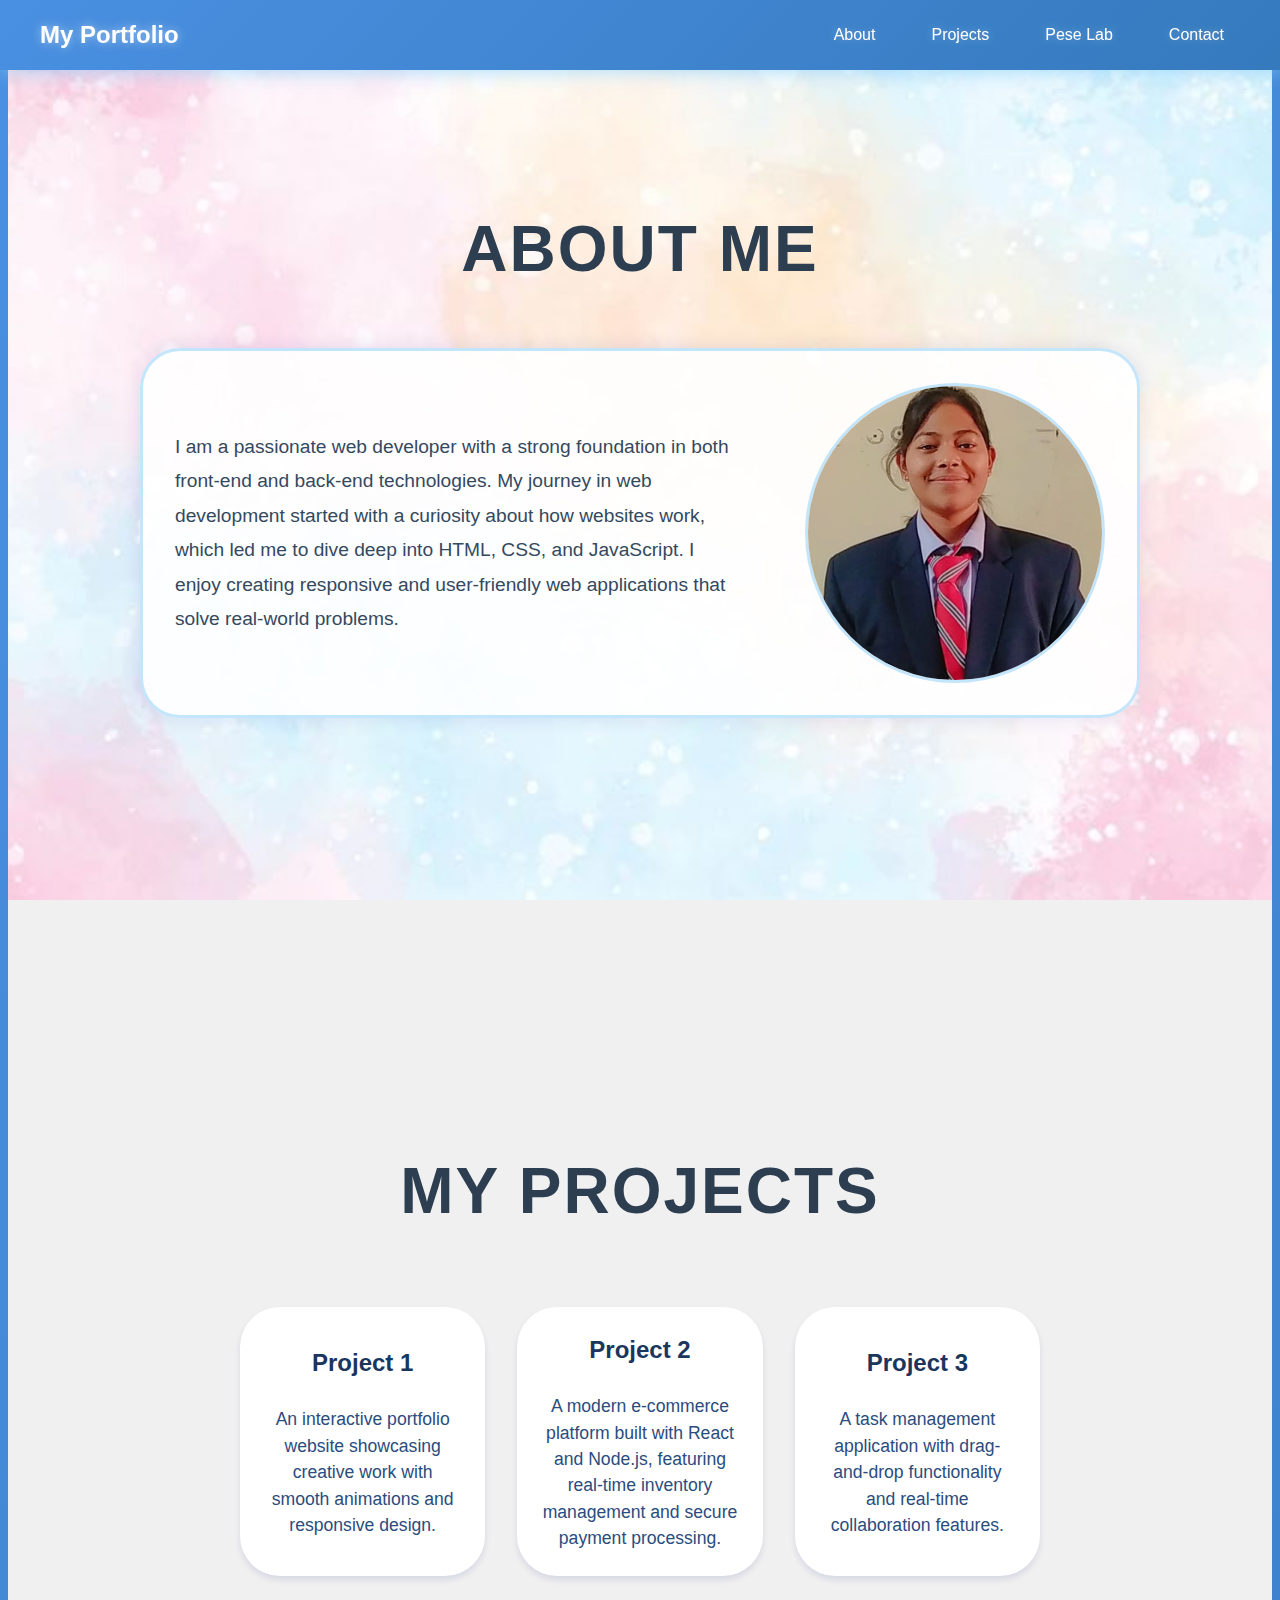
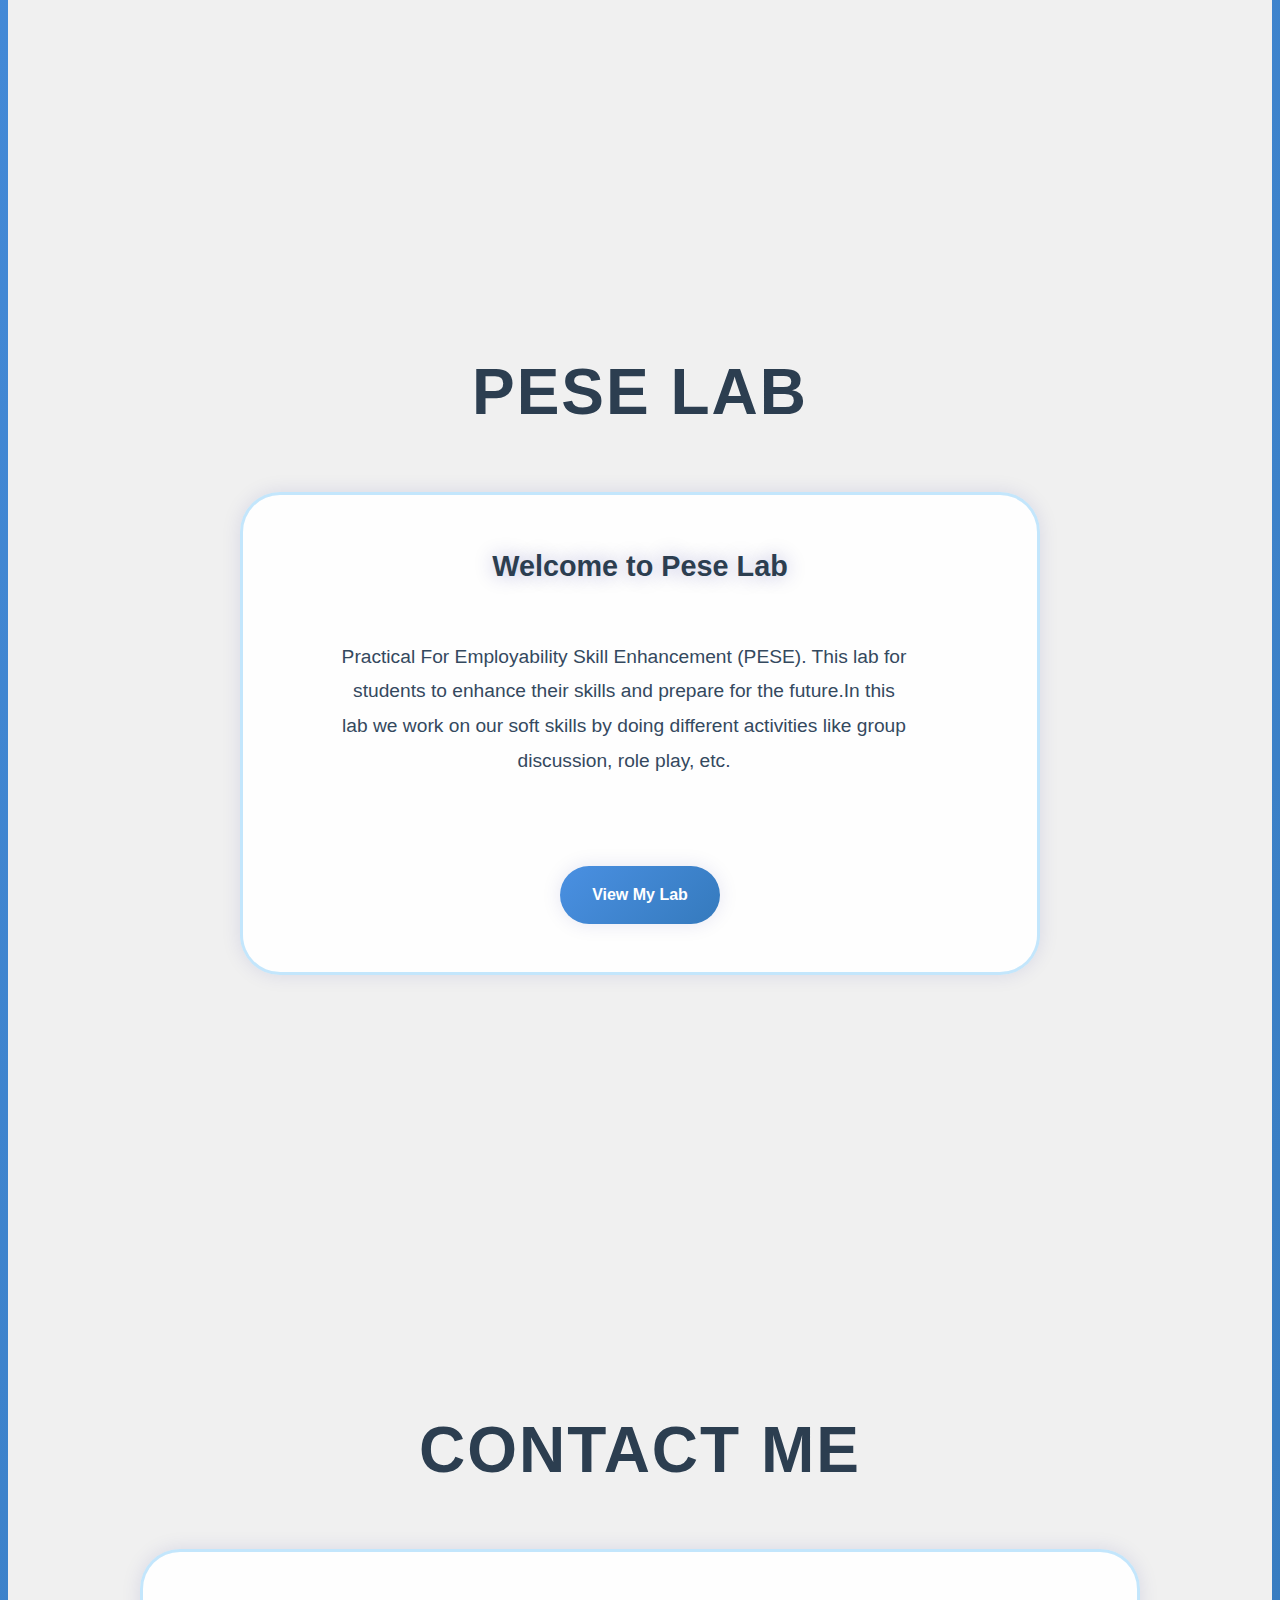
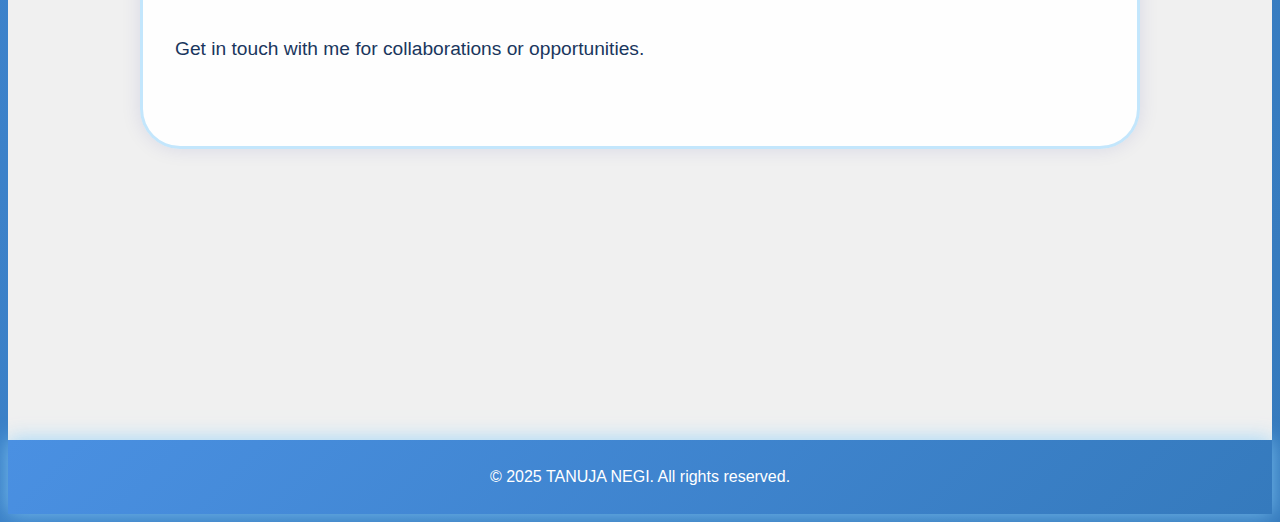
<file: index.html>
<!DOCTYPE html>
<html lang="en">
<head>
  <meta charset="UTF-8" />
  <meta name="viewport" content="width=device-width, initial-scale=1.0" />
  <title>My Portfolio</title>
  <link rel="stylesheet" href="css/style.css" />
</head>
<body>
  <header>
    <nav>
      <h1>My Portfolio</h1>
      <ul>
        <li><a href="#about">About</a></li>
        <li><a href="#projects">Projects</a></li>
        <li><a href="#peselab">Pese Lab</a></li>
        <li><a href="#contact">Contact</a></li>
      </ul>
    </nav>
  </header>

  <section id="about">
    <h1 class="section-title">ABOUT ME</h1>
    <div class="section-content">
      <p>
        I am a passionate web developer with a strong foundation in both front-end and back-end technologies. 
        My journey in web development started with a curiosity about how websites work, which led me to dive 
        deep into HTML, CSS, and JavaScript. I enjoy creating responsive and user-friendly web applications 
        that solve real-world problems.
      </p>
      <img src="assets/images/mypic1.jpg" alt="Tanuja Negi" class="profile-image">
    </div>
  </section>

  <section id="projects">
    <h1 class="section-title">MY PROJECTS</h1>
    <div class="project-grid">
      <div class="project-card">
        <h3>Project 1</h3>
        <p>An interactive portfolio website showcasing creative work with smooth animations and responsive design.</p>
      </div>
      <div class="project-card">
        <h3>Project 2</h3>
        <p>A modern e-commerce platform built with React and Node.js, featuring real-time inventory management and secure payment processing.</p>
      </div>
      <div class="project-card">
        <h3>Project 3</h3>
        <p>A task management application with drag-and-drop functionality and real-time collaboration features.</p>
      </div>
    </div>
  </section>

  <section id="peselab">
    <h1 class="section-title">PESE LAB</h1>
    <div class="section-content">
      <div class="lab-content">
        <h2>Welcome to Pese Lab</h2>
        <p>Practical For Employability Skill Enhancement (PESE). This lab for students to enhance their skills and prepare for the future.In this lab we work on our soft skills by doing different activities like group discussion, role play, etc.</p>
        <a href="peselab-videos.html" class="view-lab">View My Lab</a>
      </div>
    </div>
  </section>

  <section id="contact">
    <h1 class="section-title">CONTACT ME</h1>
    <div class="section-content">
      <p>Get in touch with me for collaborations or opportunities.</p>
    </div>
  </section>

  <footer>
    <p>&copy; 2025 TANUJA NEGI. All rights reserved.</p>
  </footer>

  <script src="js/script.js"></script>
</body>
</html>
</file>
<file: css/style.css>
/* Reset & Base Styles */
* {
  margin: 0;
  padding: 0;
  box-sizing: border-box;
}

.background-text {
  display: none;
}

body {
  font-family: Arial, sans-serif;
  line-height: 1.6;
  background-color: #f0f0f0; /* Fallback color */
  background-image: url('/assets/images/bg3.jpg');
  background-position: center center;
  background-repeat: no-repeat;
  background-attachment: fixed;
  background-size: cover;
  min-height: 100vh;
  width: 100%;
  color: #2c3e50;
  position: relative;
  image-rendering: auto;
  -webkit-font-smoothing: antialiased;
  -moz-osx-font-smoothing: grayscale;
  border: 8px solid;
  border-image: linear-gradient(135deg, #4a90e2, #357abd) 1;
  box-shadow: 0 0 20px rgba(135, 206, 250, 0.6);
  animation: glow 3s infinite;
}

/* Remove continuous glow animation */
@keyframes glow {
  0% {
    box-shadow: 0 0 20px rgba(135, 206, 250, 0.6);
  }
  50% {
    box-shadow: 0 0 30px rgba(135, 206, 250, 0.8);
  }
  100% {
    box-shadow: 0 0 20px rgba(135, 206, 250, 0.6);
  }
}

@keyframes textGlow {
  0% {
    text-shadow: 0 0 20px rgba(0, 0, 139, 0.3);
  }
  50% {
    text-shadow: 0 0 30px rgba(0, 0, 139, 0.5);
  }
  100% {
    text-shadow: 0 0 20px rgba(0, 0, 139, 0.3);
  }
}

section {
  min-height: 100vh;
  padding: 4rem 1rem;
  position: relative;
  display: flex;
  flex-direction: column;
  align-items: center;
  justify-content: center;
}

.section-title {
  font-size: 4rem;
  font-weight: 900;
  color: #2c3e50;
  margin-bottom: 2rem;
  text-align: center;
  text-shadow: none;
  transition: all 0.3s ease;
  letter-spacing: 2px;
}

.section-title:hover {
  text-shadow: 0 0 20px rgba(0, 0, 139, 0.3);
  animation: textGlow 3s infinite;
}

.video-container {
  width: 50%;
  max-width: 450px;
  margin: 0;
  border-radius: 20px;
  overflow: hidden;
  box-shadow: 0 0 20px rgba(0, 0, 139, 0.2);
  flex-shrink: 0;
}

.video-container video {
  width: 60%;
  height: auto;
  display: block;
  border-radius: 20px;
  aspect-ratio: 16/9;
  object-fit: cover;
}

.section-content {
  background: rgba(255, 255, 255, 0.9);
  padding: 2rem;
  border-radius: 40px;
  box-shadow: 0 0 20px rgba(0, 0, 139, 0.1);
  max-width: 1000px;
  width: 90%;
  transition: all 0.3s ease;
  transform: translateY(0);
  margin-top: 1rem;
  min-height: 200px;
  display: flex;
  flex-direction: row;
  align-items: center;
  justify-content: space-between;
  gap: 2rem;
  border: 3px solid rgba(135, 206, 250, 0.5);
}

.section-content:hover {
  transform: translateY(-10px);
  box-shadow: 0 0 30px rgba(0, 0, 139, 0.4),
              0 10px 20px rgba(0, 0, 139, 0.2);
  background: rgba(255, 255, 255, 0.95);
  animation: glow 3s infinite;
  border: 3px solid rgba(135, 206, 250, 0.8);
}

.section-content p {
  font-size: 1.2rem;
  line-height: 1.6;
  color: #1a365d;
  text-align: left;
  margin-bottom: 0;
  flex: 1;
  padding-right: 2rem;
}

/* Header Navigation */
header {
  position: fixed;
  top: 0;
  left: 0;
  right: 0;
  background: linear-gradient(135deg, #4a90e2, #357abd);
  color: #fff;
  padding: 1rem;
  z-index: 1000;
  box-shadow: 0 0 20px rgba(135, 206, 250, 0.8);
  animation: glow 3s infinite;
}
nav {
  display: flex;
  justify-content: space-between;
  align-items: center;
  max-width: 1200px;
  margin: 0 auto;
}
nav h1 {
  font-size: 1.5rem;
  text-shadow: 0 0 10px rgba(255, 255, 255, 0.5);
}
nav ul {
  display: flex;
  gap: 1.5rem;
  list-style: none;
}
nav ul li a {
  color: white;
  text-decoration: none;
  padding: 0.5rem 1rem;
  border-radius: 4px;
  transition: all 0.3s ease;
  text-shadow: 0 0 10px rgba(255, 255, 255, 0.3);
}
nav ul li a:hover {
  background-color: rgba(255, 255, 255, 0.2);
  box-shadow: 0 0 20px rgba(255, 255, 255, 0.6);
  text-shadow: 0 0 15px rgba(255, 255, 255, 0.8);
}

/* Home Section */
#home {
  margin-top: 60px;
}

/* About Section */
#about {
  /* Removing the background gradient */
}

#about .section-content {
  display: flex;
  align-items: center;
  gap: 2rem;
}

#about .section-content p {
  flex: 1;
  font-size: 1.2rem;
  line-height: 1.8;
  color: #34495e;
}

.profile-image {
  width: 300px;
  height: 300px;
  border-radius: 50%;
  object-fit: cover;
  border: 3px solid rgba(135, 206, 250, 0.5);
  transition: all 0.3s ease;
}

.profile-image:hover {
  border: 3px solid rgba(135, 206, 250, 0.8);
  transform: scale(1.05);
  box-shadow: 0 0 30px rgba(0, 0, 139, 0.4);
}

/* Projects Section */
#projects {
  /* Removing the background gradient */
}

.project-grid {
  display: grid;
  gap: 2rem;
  grid-template-columns: repeat(3, 1fr);
  margin-top: 2rem;
  max-width: 800px;
  width: 90%;
}

.project-card {
  background: white;
  padding: 1.5rem;
  border-radius: 40px;
  box-shadow: 0 4px 6px rgba(0, 0, 139, 0.1);
  transition: all 0.3s ease;
  display: flex;
  flex-direction: column;
  align-items: center;
  text-align: center;
  min-height: 200px;
  justify-content: center;
}

.project-card:hover {
  transform: translateY(-10px);
  box-shadow: 0 0 30px rgba(0, 0, 139, 0.4);
  animation: glow 3s infinite;
}

.project-card h3 {
  font-size: 1.5rem;
  color: #1a365d;
  margin-bottom: 1rem;
  padding-bottom: 0.5rem;
  width: 100%;
}

.project-card p {
  font-size: 1.1rem;
  line-height: 1.5;
  color: #2b4c7e;
}

/* Footer */
footer {
  background: linear-gradient(135deg, #4a90e2, #357abd);
  color: white;
  text-align: center;
  padding: 1.5rem;
  margin-top: 2rem;
  box-shadow: 0 0 20px rgba(135, 206, 250, 0.8);
  animation: glow 3s infinite;
}

@media (max-width: 768px) {
  .section-content {
    flex-direction: column;
  }
  
  .section-content p {
    padding-right: 0;
    text-align: center;
  }
  
  .video-container {
    margin: 0 auto;
  }
  
  #about .section-content {
    flex-direction: column;
    text-align: center;
  }
  
  .profile-image {
    width: 250px;
    height: 250px;
    margin: 0 auto;
  }
}

.lab-content {
  display: grid;
  grid-template-columns: repeat(2, 1fr);
  gap: 2rem;
  width: 100%;
  margin-bottom: 2rem;
  padding: 1rem;
}

.lab-content h2 {
  font-size: 2.5rem;
  color: #2c3e50;
  margin-bottom: 1.5rem;
  text-shadow: 0 0 20px rgba(0, 0, 139, 0.3);
}

.lab-features {
  display: grid;
  grid-template-columns: repeat(3, 1fr);
  gap: 2rem;
  margin-top: 3rem;
}

.feature-card {
  background: rgba(255, 255, 255, 0.9);
  padding: 2rem;
  border-radius: 20px;
  box-shadow: 0 0 20px rgba(3, 3, 81, 0.1);
  transition: all 0.3s ease;
}

.feature-card:hover {
  transform: translateY(-10px);
  box-shadow: 0 0 30px rgba(0, 0, 139, 0.4);
  animation: glow 3s infinite;
}

.feature-card h3 {
  font-size: 1.5rem;
  color: #2c3e50;
  margin-bottom: 1rem;
  text-shadow: none;
  transition: all 0.3s ease;
}

.feature-card:hover h3 {
  text-shadow: 0 0 15px rgba(0, 0, 139, 0.3);
  animation: textGlow 3s infinite;
}

.feature-card p {
  color: #34495e;
  line-height: 1.6;
}

nav ul li a.active {
  background-color: rgba(255, 255, 255, 0.3);
  box-shadow: 0 0 20px rgba(255, 255, 255, 0.6);
  text-shadow: 0 0 15px rgba(255, 255, 255, 0.8);
}

@media (max-width: 768px) {
  .lab-features {
    grid-template-columns: 1fr;
  }
}

.view-lab {
  display: inline-block;
  margin-top: 2rem;
  padding: 1rem 2rem;
  background: linear-gradient(135deg, #4a90e2, #357abd);
  color: white;
  text-decoration: none;
  border-radius: 30px;
  font-weight: bold;
  transition: all 0.3s ease;
  box-shadow: 0 0 20px rgba(0, 0, 139, 0.1);
}

.view-videos-btn {
  display: inline-block;
  margin-top: 2rem;
  padding: 1rem 2rem;
  background: linear-gradient(135deg, #4a90e2, #357abd);
  color: white;
  text-decoration: none;
  border-radius: 30px;
  font-weight: bold;
  transition: all 0.3s ease;
  box-shadow: 0 0 20px rgba(0, 0, 139, 0.1);
}

.view-videos-btn:hover {
  transform: translateY(-5px);
  box-shadow: 0 0 30px rgba(0, 0, 139, 0.4);
  background: linear-gradient(135deg, #357abd, #4a90e2);
  animation: glow 3s infinite;
}

.video-gallery {
  display: flex;
  flex-direction: row;
  justify-content: center;
  align-items: center;
  gap: 20px;
  width: 100%;
  padding: 20px;
  flex-wrap: nowrap;
}

.video-item {
  flex: 0 0 300px;
  padding: 15px;
  transition: all 0.3s ease;
  display: flex;
  flex-direction: column;
  align-items: center;
}

.video-container {
  width: 100%;
  margin: 0;
  border-radius: 20px;
  overflow: hidden;
  display: flex;
  justify-content: center;
}

.video-container video {
  width: 100%;
  height: auto;
  display: block;
  border-radius: 20px;
  aspect-ratio: 16/9;
  object-fit: cover;
}

.video-item h2 {
  font-size: 1.3rem;
  color: #2c3e50;
  margin-bottom: 1rem;
  text-align: center;
  text-shadow: none;
  transition: all 0.3s ease;
  width: 100%;
}

.lab-activities, .lab-outcomes {
  list-style-type: none;
  padding: 0;
  margin: 1rem 0;
}

.lab-activities li, .lab-outcomes li {
  margin: 0.8rem 0;
  padding: 0.5rem 1rem;
  background: rgba(255, 255, 255, 0.9);
  border-radius: 10px;
  box-shadow: 0 2px 5px rgba(0, 0, 0, 0.1);
  transition: all 0.3s ease;
}

.lab-activities li:hover, .lab-outcomes li:hover {
  transform: translateX(10px);
  box-shadow: 0 0 20px rgba(135, 206, 250, 0.4);
}

.lab-activities li strong {
  color: #4a90e2;
  margin-right: 0.5rem;
}

#peselab-summary h2 {
  color: #2c3e50;
  margin: 1.5rem 0 1rem;
  font-size: 2rem;
  text-shadow: 0 0 15px rgba(135, 206, 250, 0.3);
}

#peselab-summary h3 {
  color: #357abd;
  margin: 1.2rem 0 0.8rem;
  font-size: 1.5rem;
}

#peselab-summary p {
  line-height: 1.8;
  color: #34495e;
  margin-bottom: 1.5rem;
}

#peselab-summary .section-content {
  display: flex;
  flex-direction: column;
  align-items: center;
  justify-content: center;
  width: 100%;
  max-width: 1200px;
  margin: 0 auto;
  padding: 2rem;
  background: rgba(255, 255, 255, 0.9);
  border-radius: 40px;
  box-shadow: 0 0 20px rgba(0, 0, 139, 0.1);
  transition: all 0.3s ease;
  transform: translateY(0);
  margin-top: 1rem;
  min-height: 200px;
  border: 3px solid rgba(135, 206, 250, 0.5);
}

.lab-content {
  display: grid;
  grid-template-columns: repeat(2, 1fr);
  gap: 2rem;
  width: 100%;
  margin-bottom: 2rem;
  padding: 1rem;
}

.lab-subsection {
  background: rgba(255, 255, 255, 0.9);
  padding: 2rem;
  border-radius: 20px;
  box-shadow: 0 0 20px rgba(0, 0, 139, 0.1);
  transition: all 0.3s ease;
  height: 100%;
  display: flex;
  flex-direction: column;
}

.key-learning {
  margin-top: 2rem;
  padding: 1.5rem;
  background: rgba(255, 255, 255, 0.95);
  border-radius: 15px;
  box-shadow: 0 0 20px rgba(0, 0, 139, 0.1);
  transition: all 0.3s ease;
}

.key-learning:hover {
  transform: translateY(-5px);
  box-shadow: 0 0 30px rgba(135, 206, 250, 0.4);
  animation: glow 3s infinite;
}

.key-learning h3 {
  color: #2c3e50;
  margin-bottom: 1.2rem;
  font-size: 1.5rem;
  text-shadow: 0 0 15px rgba(135, 206, 250, 0.3);
}

.learning-points {
  list-style-type: none;
  padding: 0;
  margin: 0;
}

.learning-points li {
  margin: 0.8rem 0;
  padding: 0.8rem 1.2rem;
  background: rgba(255, 255, 255, 0.95);
  border-radius: 10px;
  box-shadow: 0 2px 5px rgba(0, 0, 0, 0.1);
  transition: all 0.3s ease;
}

.learning-points li:hover {
  transform: translateX(10px);
  box-shadow: 0 0 20px rgba(135, 206, 250, 0.4);
}

.learning-points li strong {
  color: #4a90e2;
  margin-right: 0.5rem;
}

/* Center align Contact section */
#contact {
  display: flex;
  flex-direction: column;
  align-items: center;
  justify-content: center;
  min-height: 100vh;
  padding: 4rem 1rem 2rem 1rem;
}

.contact-form {
  display: flex;
  flex-direction: column;
  align-items: center;
  gap: 1.5rem;
  width: 100%;
  max-width: 600px;
  margin: 0 auto;
}

.contact-form input,
.contact-form textarea {
  width: 100%;
  padding: 1rem;
  border: 1px solid rgba(255, 255, 255, 0.2);
  border-radius: 5px;
  background: rgba(255, 255, 255, 0.1);
  color: #fff;
  font-size: 1rem;
}

.contact-form button {
  padding: 1rem 2rem;
  background: #007bff;
  color: white;
  border: none;
  border-radius: 5px;
  cursor: pointer;
  font-size: 1rem;
  transition: background 0.3s ease;
}

.contact-form button:hover {
  background: #0056b3;
}

/* Center align video gallery */
.video-gallery {
  display: flex;
  flex-direction: column;
  align-items: center;
  gap: 2rem;
  width: 100%;
}

.video-item {
  width: 100%;
  max-width: 800px;
  text-align: center;
}

.video-container {
  width: 100%;
  margin: 0;
  border-radius: 20px;
  overflow: hidden;
}

.video-container video {
  width: 100%;
  height: auto;
  display: block;
  border-radius: 20px;
  aspect-ratio: 16/9;
  object-fit: cover;
}

#peselab {
  display: flex;
  flex-direction: column;
  align-items: center;
  justify-content: center;
  min-height: 100vh;
  padding: 4rem 1rem;
}

#peselab .section-content {
  display: flex;
  flex-direction: column;
  align-items: center;
  justify-content: center;
  text-align: center;
  width: 100%;
  max-width: 800px;
  margin: 0 auto;
  padding: 2rem;
  background: rgba(255, 255, 255, 0.9);
  border-radius: 40px;
  box-shadow: 0 0 20px rgba(0, 0, 139, 0.1);
  transition: all 0.3s ease;
  transform: translateY(0);
  margin-top: 1rem;
  min-height: 200px;
  border: 3px solid rgba(135, 206, 250, 0.5);
}

#peselab .section-content:hover {
  transform: translateY(-10px);
  box-shadow: 0 0 30px rgba(0, 0, 139, 0.4),
              0 10px 20px rgba(0, 0, 139, 0.2);
  background: rgba(255, 255, 255, 0.95);
  animation: glow 3s infinite;
  border: 3px solid rgba(135, 206, 250, 0.8);
}

#peselab .lab-content {
  display: flex;
  flex-direction: column;
  align-items: center;
  text-align: center;
  width: 100%;
  margin: 0 auto;
}

#peselab .lab-content h2 {
  color: #2c3e50;
  margin-bottom: 1.2rem;
  font-size: 1.8rem;
  text-align: center;
  width: 100%;
}

#peselab .lab-content p {
  line-height: 1.8;
  color: #34495e;
  margin-bottom: 1.5rem;
  text-align: center;
  max-width: 600px;
  margin-left: auto;
  margin-right: auto;
  width: 100%;
}

#peselab .view-lab {
  display: inline-block;
  margin-top: 2rem;
  padding: 1rem 2rem;
  background: linear-gradient(135deg, #4a90e2, #357abd);
  color: white;
  text-decoration: none;
  border-radius: 30px;
  font-weight: bold;
  transition: all 0.3s ease;
  box-shadow: 0 0 20px rgba(0, 0, 139, 0.1);
  text-align: center;
}

/* Center Lab 5 section */
.lab-subsection:nth-child(5) {
  grid-column: 1 / -1;
  max-width: 800px;
  margin: 0 auto;
  text-align: center;
  background: rgba(255, 255, 255, 0.95);
  border: 2px solid rgba(135, 206, 250, 0.3);
}

.lab-subsection:nth-child(5) h2,
.lab-subsection:nth-child(5) p,
.lab-subsection:nth-child(5) h3,
.lab-subsection:nth-child(5) .learning-points {
  text-align: center;
}

.lab-subsection:nth-child(5) .learning-points li {
  display: inline-block;
  margin: 0.5rem;
  text-align: left;
}

.social-links {
  display: flex;
  gap: 2rem;
  margin-top: 2rem;
  justify-content: center;
  width: 100%;
  max-width: 1000px;
  flex-wrap: wrap;
}

.social-image {
  width: 150px;
  height: 150px;
  border-radius: 50%;
  object-fit: cover;
  margin-bottom: 1rem;
  border: 3px solid rgba(135, 206, 250, 0.5);
  transition: all 0.3s ease;
}

.social-image:hover {
  transform: scale(1.05);
  border: 3px solid rgba(135, 206, 250, 0.8);
  box-shadow: 0 0 30px rgba(0, 0, 139, 0.4);
}

.social-section {
  display: flex;
  flex-direction: column;
  align-items: center;
  gap: 1rem;
  padding: 2rem;
  background: rgba(255, 255, 255, 0.9);
  border-radius: 20px;
  box-shadow: 0 0 20px rgba(0, 0, 139, 0.1);
  transition: all 0.3s ease;
  min-width: 200px;
  flex: 1;
  max-width: 300px;
}

.social-section:hover {
  transform: translateY(-5px);
  box-shadow: 0 0 30px rgba(0, 0, 139, 0.4);
  animation: glow 3s infinite;
}

.social-section h3 {
  color: #2c3e50;
  font-size: 1.5rem;
  margin-bottom: 0.5rem;
  text-align: center;
}

.social-link {
  display: flex;
  align-items: center;
  gap: 0.5rem;
  padding: 1rem 2rem;
  background: linear-gradient(135deg, #4a90e2, #357abd);
  color: white;
  text-decoration: none;
  border-radius: 30px;
  font-weight: bold;
  transition: all 0.3s ease;
  box-shadow: 0 0 20px rgba(0, 0, 139, 0.1);
  width: 100%;
  justify-content: center;
}

.social-link:hover {
  transform: translateY(-5px);
  box-shadow: 0 0 30px rgba(0, 0, 139, 0.4);
  background: linear-gradient(135deg, #357abd, #4a90e2);
  animation: glow 3s infinite;
}

.social-link i {
  font-size: 1.5rem;
}

/* Resume Section Styles */
#resume {
  display: flex;
  flex-direction: column;
  align-items: center;
  justify-content: center;
  min-height: 50vh;
  padding: 2rem 1rem 4rem 1rem;
}

.resume-buttons {
  display: flex;
  gap: 2rem;
  margin-top: 1rem;
}

.resume-btn {
  display: flex;
  align-items: center;
  gap: 0.5rem;
  padding: 1.5rem 3rem;
  background: linear-gradient(135deg, #4a90e2, #357abd);
  color: white;
  text-decoration: none;
  border-radius: 30px;
  font-weight: bold;
  font-size: 1.2rem;
  transition: all 0.3s ease;
  box-shadow: 0 0 20px rgba(0, 0, 139, 0.1);
}

.resume-btn:hover {
  transform: translateY(-5px);
  box-shadow: 0 0 30px rgba(0, 0, 139, 0.4);
  background: linear-gradient(135deg, #357abd, #4a90e2);
  animation: glow 3s infinite;
}

.resume-btn i {
  font-size: 1.8rem;
}
</file>
